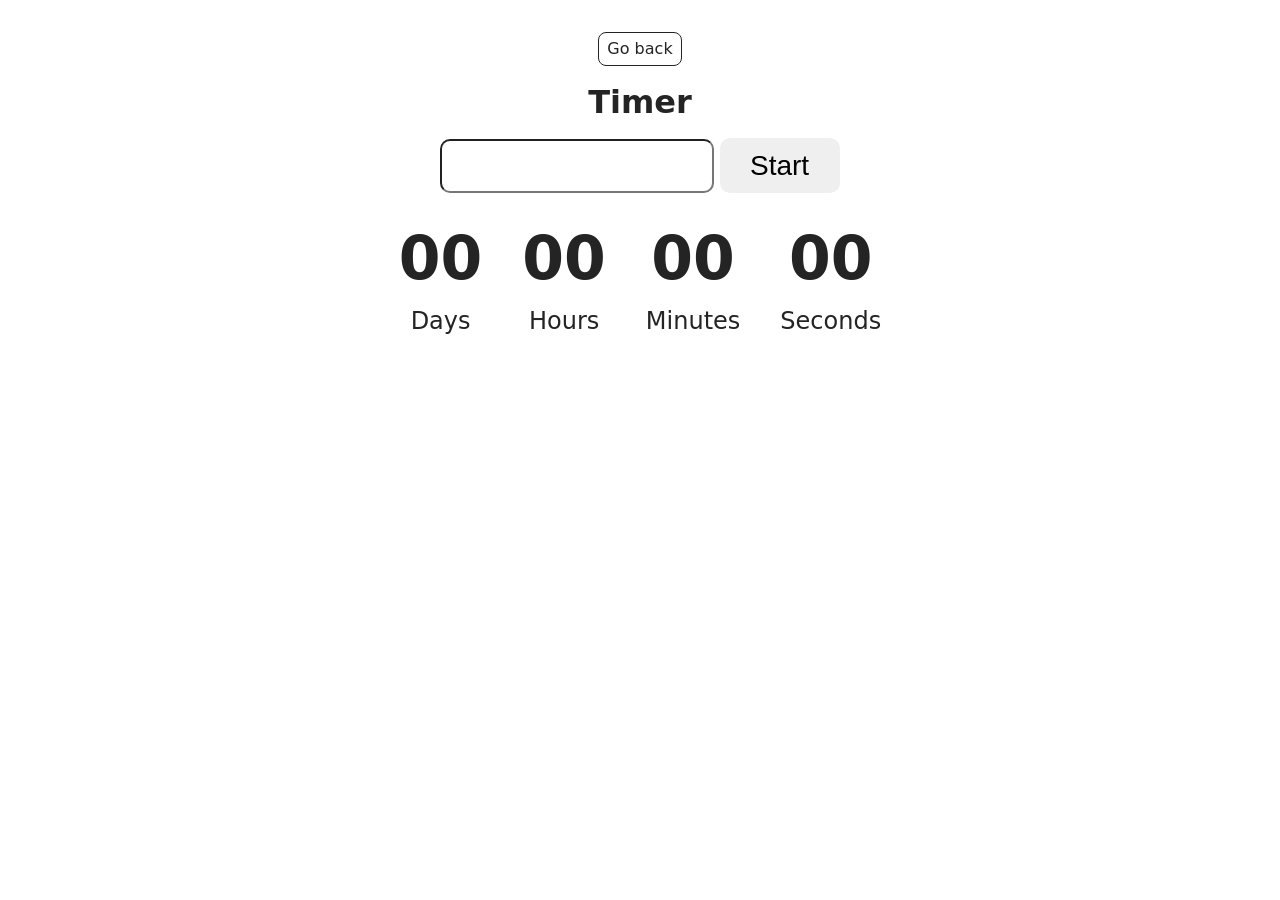
<file: src/1-timer.html>
<!doctype html>
<html lang="en">
  <head>
    <meta charset="UTF-8" />
    <meta http-equiv="X-UA-Compatible" content="IE=edge" />
    <meta name="viewport" content="width=device-width, initial-scale=1.0" />
    <title>Timer</title>
    <link rel="stylesheet" href="./css/styles.css" />
  </head>
  <body>
    <main>
      <div class="container">
        <a class="back-link" href="./index.html">Go back</a>

        <h1 class="main-title">Timer</h1>
      </div>
      <div class="form">
        <input type="text" id="datetime-picker" />
        <button type="button" data-start>Start</button>
      </div>

      <div class="timer">
        <div class="field">
          <span class="value" data-days>00</span>
          <span class="label">Days</span>
        </div>
        <div class="field">
          <span class="value" data-hours>00</span>
          <span class="label">Hours</span>
        </div>
        <div class="field">
          <span class="value" data-minutes>00</span>
          <span class="label">Minutes</span>
        </div>
        <div class="field">
          <span class="value" data-seconds>00</span>
          <span class="label">Seconds</span>
        </div>
      </div>
    </main>

    <script type="module" src="./js/1-timer.js"></script>
  </body>
</html>
</file>
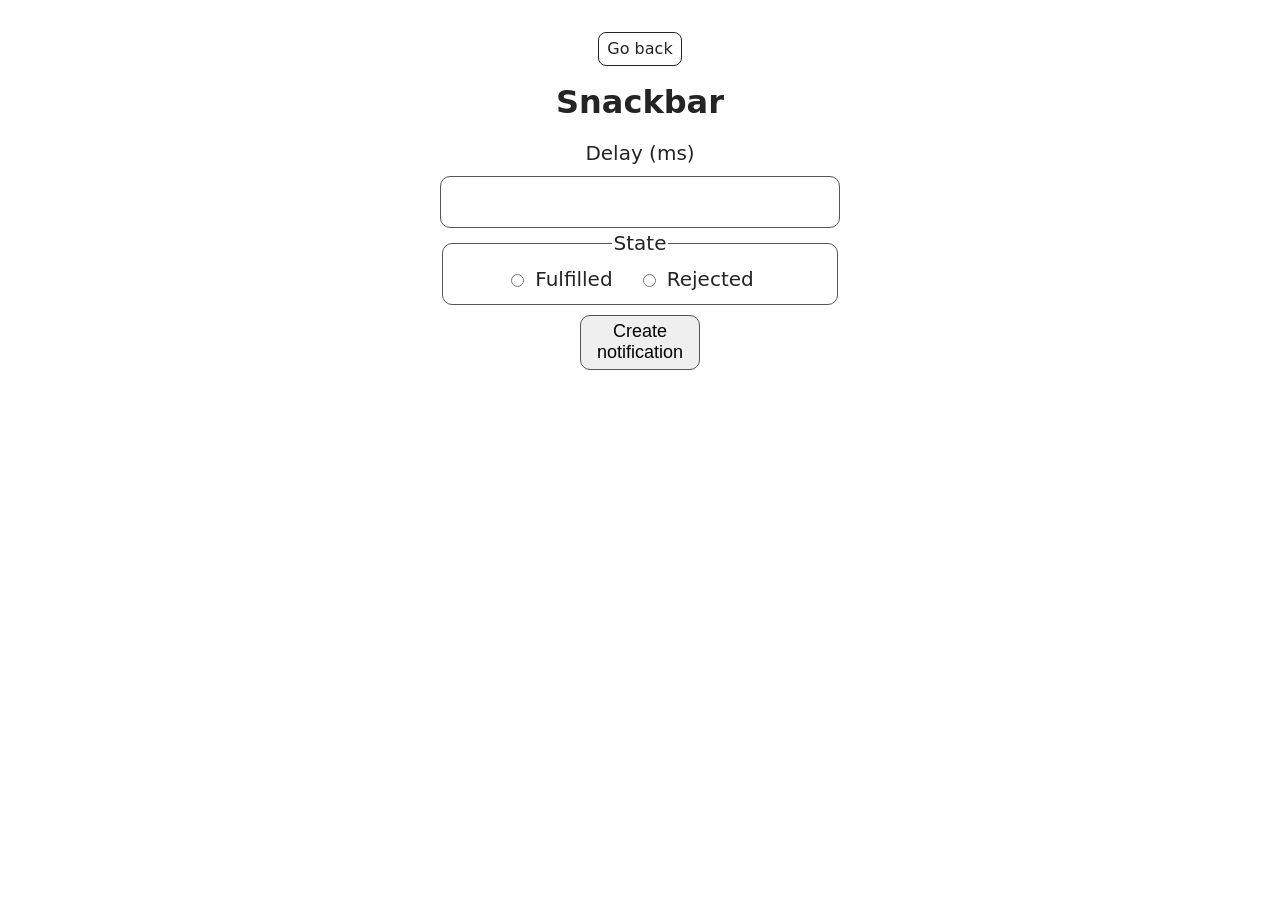
<file: src/2-snackbar.html>
<!doctype html>
<html lang="en">
  <head>
    <meta charset="UTF-8" />
    <meta http-equiv="X-UA-Compatible" content="IE=edge" />
    <meta name="viewport" content="width=device-width, initial-scale=1.0" />
    <title>Snackbar</title>
    <link rel="stylesheet" href="./css/styles.css" />
  </head>
  <body>
    <main>
      <div class="container">
        <a class="back-link" href="./index.html">Go back</a>

        <h1 class="main-title">Snackbar</h1>
      </div>

      <form class="form">
        <label>
          Delay (ms)
          <input type="number" name="delay" required />
        </label>

        <fieldset>
          <legend>State</legend>

          <label>
            <input type="radio" name="state" value="fulfilled" required />
            Fulfilled
          </label>

          <label>
            <input type="radio" name="state" value="rejected" required />
            Rejected
          </label>
        </fieldset>

        <button type="submit">Create notification</button>
      </form>
    </main>

    <script type="module" src="./js/2-snackbar.js"></script>
  </body>
</html>
</file>
<file: src/css/styles.css>
/**
  |============================
  | include css partials with
  | default @import url()
  |============================
*/
/* Common styles */
@import url('./reset.css');
@import url('./base.css');
@import url('./container.css');
@import url('./animations.css');

/* Sections style */
@import url('./header.css');
@import url('./vite-promo.css');
@import url('./badges.css');
@import url('./back-link.css');
@import url('./footer.css');

.main-title {
  margin: 12px 0;
}

.timer {
  display: flex;
  justify-content: center;
  gap: 40px;
  margin-top: 20px;
}

.field {
  text-align: center;
}

.value {
  font-size: 60px;
  font-weight: bold;
  display: block;
}

.label {
  font-size: 24px;
}

#datetime-picker {
  width: 250px;
  height: 30px;
  font-size: 28px;
  padding: 10px;
  border-radius: 10px;
}

.form button {
  height: 55px;
  width: 120px;
  font-size: 28px;
  border-radius: 10px;
  border: none;
  transition:
    opacity 250ms ease-in-out,
    background-color 250ms ease-in-out;
}

.form button:hover,
.form button:focus {
  outline: none;
  opacity: 0.5;
}

.form button:disabled {
  background-color: #585858;
}

/* ======================================================= */

.form {
  width: 400px;
  margin: 0 auto;
}

label {
  display: flex;
  flex-direction: column;
  gap: 8px;
  font-size: 20px;
}

input[type='number'] {
  height: 40px;
  padding: 5px 10px;
  font-size: 18px;
  border: 1px solid #555;
  border-radius: 10px;
}

fieldset {
  margin-bottom: 10px;
  border: 1px solid #555;
  border-radius: 10px;
}

legend {
  font-size: 20px;
}

fieldset label {
  display: inline-flex;
  flex-direction: row;
  align-items: center;
  margin-right: 20px;
}

button[type='submit'] {
  height: 55px;
  width: 120px;
  font-size: 18px;
  border: 1px solid #555;
  border-radius: 10px;
}
</file>
